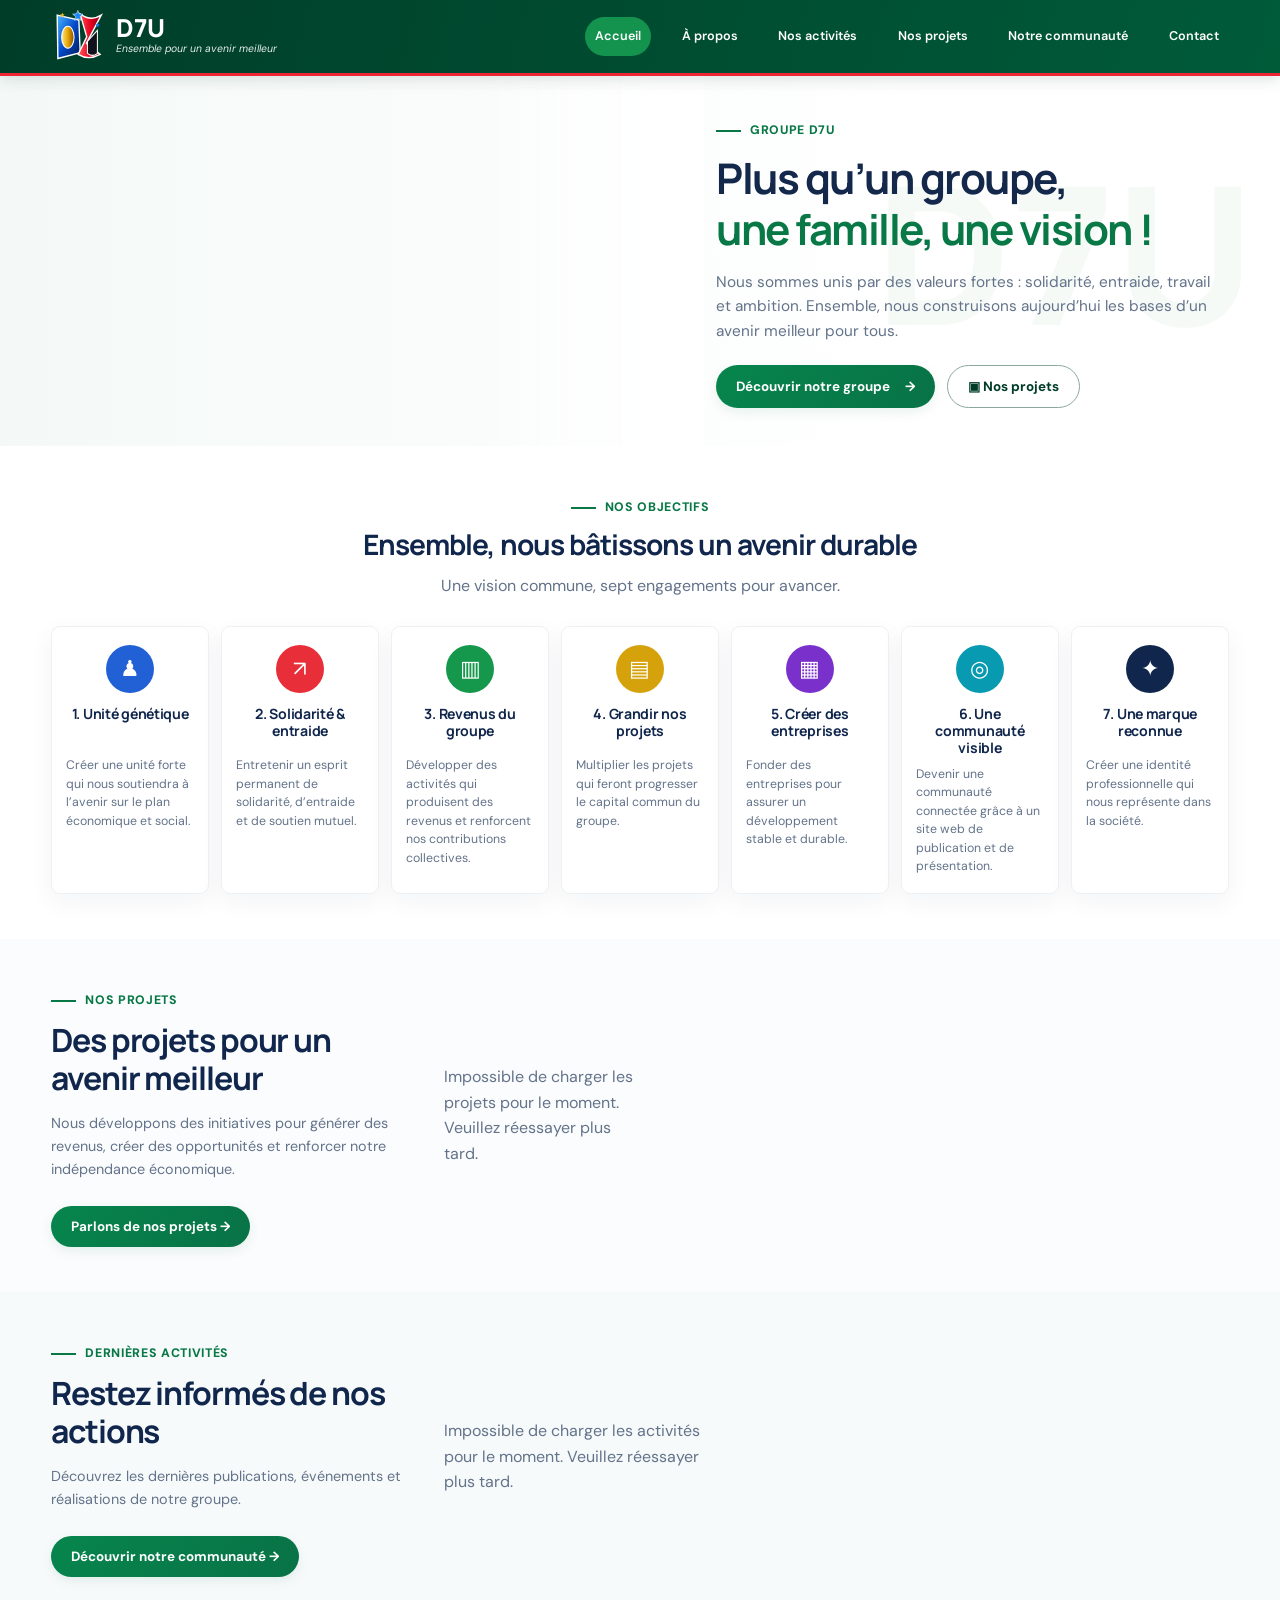
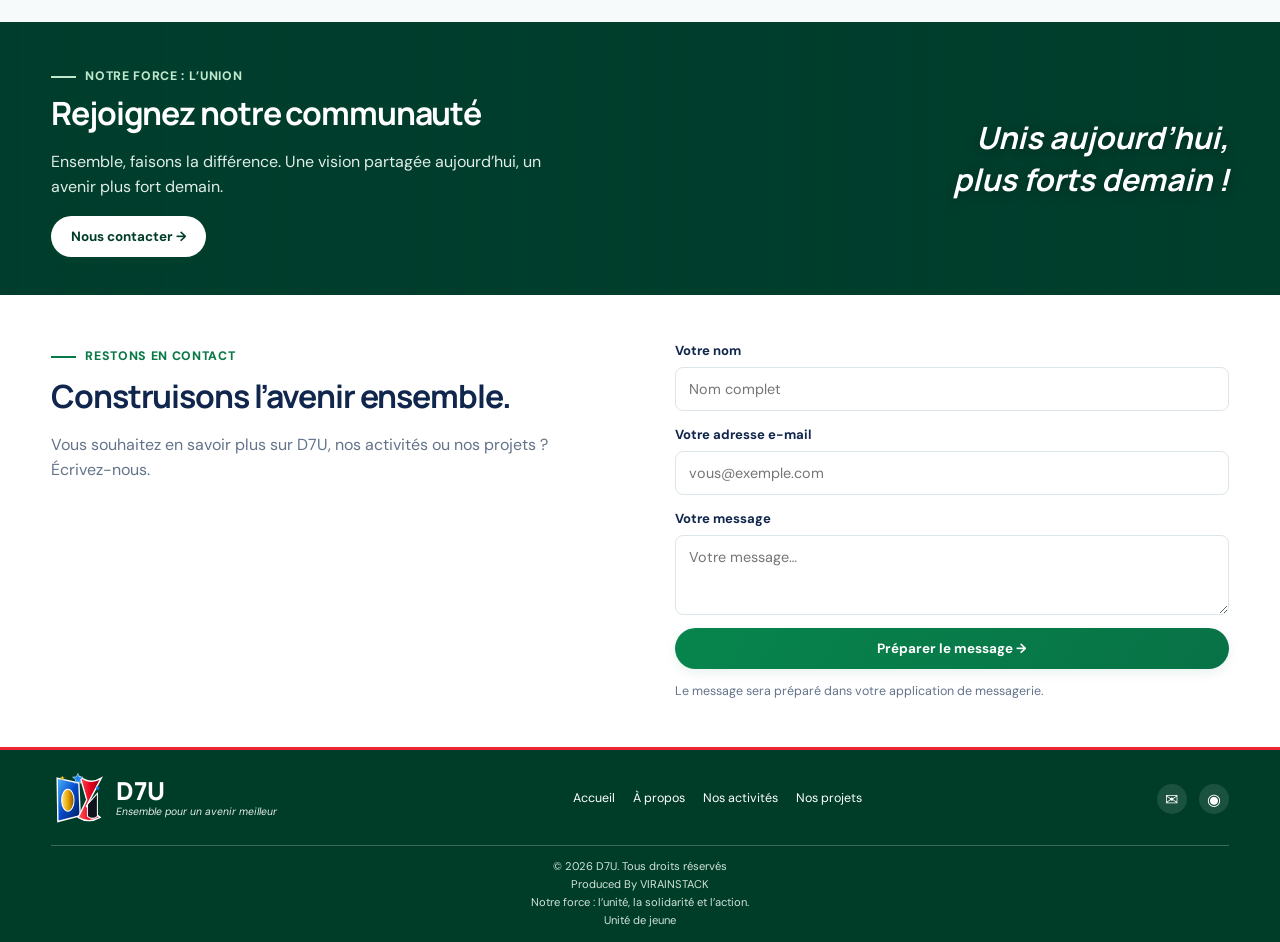
<file: index.html>
<!doctype html>
<html lang="fr"><head>
    <meta charset="utf-8"><meta name="viewport" content="width=device-width,initial-scale=1">
    <meta name="description" content="D7U, une communauté unie par la solidarité, l'entraide et une vision commune.">
    <title>D7U — Ensemble pour un avenir meilleur</title>
    <link rel="stylesheet" href="styles.css"></head>
<body>
<header class="header"><a class="brand" href="#accueil"><img src="logo.svg" alt="Logo D7U"><span><b>D7U</b><small>Ensemble pour un avenir meilleur</small></span></a><button class="menu-toggle" id="menuToggle" aria-label="Ouvrir le menu">☰</button><nav id="nav"><a class="active" href="#accueil">Accueil</a><a href="#apropos">À propos</a><a href="#activites">Nos activités</a><a href="#projets">Nos projets</a><a href="#communaute">Notre communauté</a><a href="#contact">Contact</a></header>
<main>
<section class="hero" id="accueil"><div class="hero-photo" aria-label="Membres d'une communauté réunis"></div><div class="hero-copy"><span class="eyebrow">GROUPE D7U</span><h1>Plus qu’un groupe,<br><em>une famille, une vision&nbsp;!</em></h1><p>Nous sommes unis par des valeurs fortes : solidarité, entraide, travail et ambition. Ensemble, nous construisons aujourd’hui les bases d’un avenir meilleur pour tous.</p><div class="hero-actions"><a class="btn" href="#apropos">Découvrir notre groupe <span>→</span></a><a class="btn btn-outline" href="#projets">▣ Nos projets</a></div></div><div class="hero-watermark">D7U</div></section>
<section class="objectives section" id="apropos"><div class="section-title"><span class="eyebrow">NOS OBJECTIFS</span><h2>Ensemble, nous bâtissons un avenir durable</h2><p>Une vision commune, sept engagements pour avancer.</p></div><div class="objective-grid">
<article class="objective"><i class="bubble blue">♟</i><h3>1. Unité génétique</h3><p>Créer une unité forte qui nous soutiendra à l’avenir sur le plan économique et social.</p></article>
<article class="objective"><i class="bubble red">↗</i><h3>2. Solidarité & entraide</h3><p>Entretenir un esprit permanent de solidarité, d’entraide et de soutien mutuel.</p></article>
<article class="objective"><i class="bubble green">▥</i><h3>3. Revenus du groupe</h3><p>Développer des activités qui produisent des revenus et renforcent nos contributions collectives.</p></article>
<article class="objective"><i class="bubble gold">▤</i><h3>4. Grandir nos projets</h3><p>Multiplier les projets qui feront progresser le capital commun du groupe.</p></article>
<article class="objective"><i class="bubble purple">▦</i><h3>5. Créer des entreprises</h3><p>Fonder des entreprises pour assurer un développement stable et durable.</p></article>
<article class="objective"><i class="bubble cyan">◎</i><h3>6. Une communauté visible</h3><p>Devenir une communauté connectée grâce à un site web de publication et de présentation.</p></article>
<article class="objective"><i class="bubble navy">✦</i><h3>7. Une marque reconnue</h3><p>Créer une identité professionnelle qui nous représente dans la société.</p></article></div></section>
<section class="projects section" id="projets"><div class="split-heading"><div><span class="eyebrow">NOS PROJETS</span><h2>Des projets pour un avenir meilleur</h2><p>Nous développons des initiatives pour générer des revenus, créer des opportunités et renforcer notre indépendance économique.</p><a class="btn" href="#contact">Parlons de nos projets →</a></div><div class="project-grid" id="projectGrid"><div class="loading">Chargement des projets…</div></div></div></section>
<section class="activities section" id="activites"><div class="split-heading"><div><span class="eyebrow">DERNIÈRES ACTIVITÉS</span><h2>Restez informés de nos actions</h2><p>Découvrez les dernières publications, événements et réalisations de notre groupe.</p><a class="btn" href="#communaute">Découvrir notre communauté →</a></div><div class="activity-grid" id="activityGrid"><div class="loading">Chargement des activités…</div></div></div></section>
<section class="community" id="communaute"><div class="community-bg"></div><div class="community-copy"><span class="eyebrow">NOTRE FORCE : L’UNION</span><h2>Rejoignez notre communauté</h2><p>Ensemble, faisons la différence. Une vision partagée aujourd’hui, un avenir plus fort demain.</p><a class="btn btn-light" href="#contact">Nous contacter →</a></div><div class="community-motto">Unis aujourd’hui,<br>plus forts demain !</div></section>
<section class="contact section" id="contact"><div><span class="eyebrow">RESTONS EN CONTACT</span><h2>Construisons l’avenir ensemble.</h2><p>Vous souhaitez en savoir plus sur D7U, nos activités ou nos projets ? Écrivez-nous.</p></div><form id="contactForm"><label>Votre nom<input required name="name" placeholder="Nom complet"></label><label>Votre adresse e-mail<input required type="email" name="email" placeholder="vous@exemple.com"></label><label>Votre message<textarea required name="message" rows="3" placeholder="Votre message…"></textarea></label><button class="btn" type="submit">Préparer le message →</button><p class="form-note" id="contactNote">Le message sera préparé dans votre application de messagerie.</p></form></section>
</main><footer><div class="footer-top"><a class="brand" href="#accueil"><img src="logo.svg" alt=""><span><b>D7U</b><small>Ensemble pour un avenir meilleur</small></span></a><div class="footer-links"><a href="#accueil">Accueil</a><a href="#apropos">À propos</a><a href="#activites">Nos activités</a><a href="#projets">Nos projets</a></div><div class="socials"><a href="#contact" aria-label="Contact">✉</a><a href="#contact" aria-label="WhatsApp">◉</a></div></div><div class="copyright">© 2026 D7U. Tous droits réservés <br>Produced By VIRAINSTACK <br>Notre force : l’unité, la solidarité et l’action.<br>Unité de jeune</span></div></footer><script src="/app.js"></script></body></html>
</file>
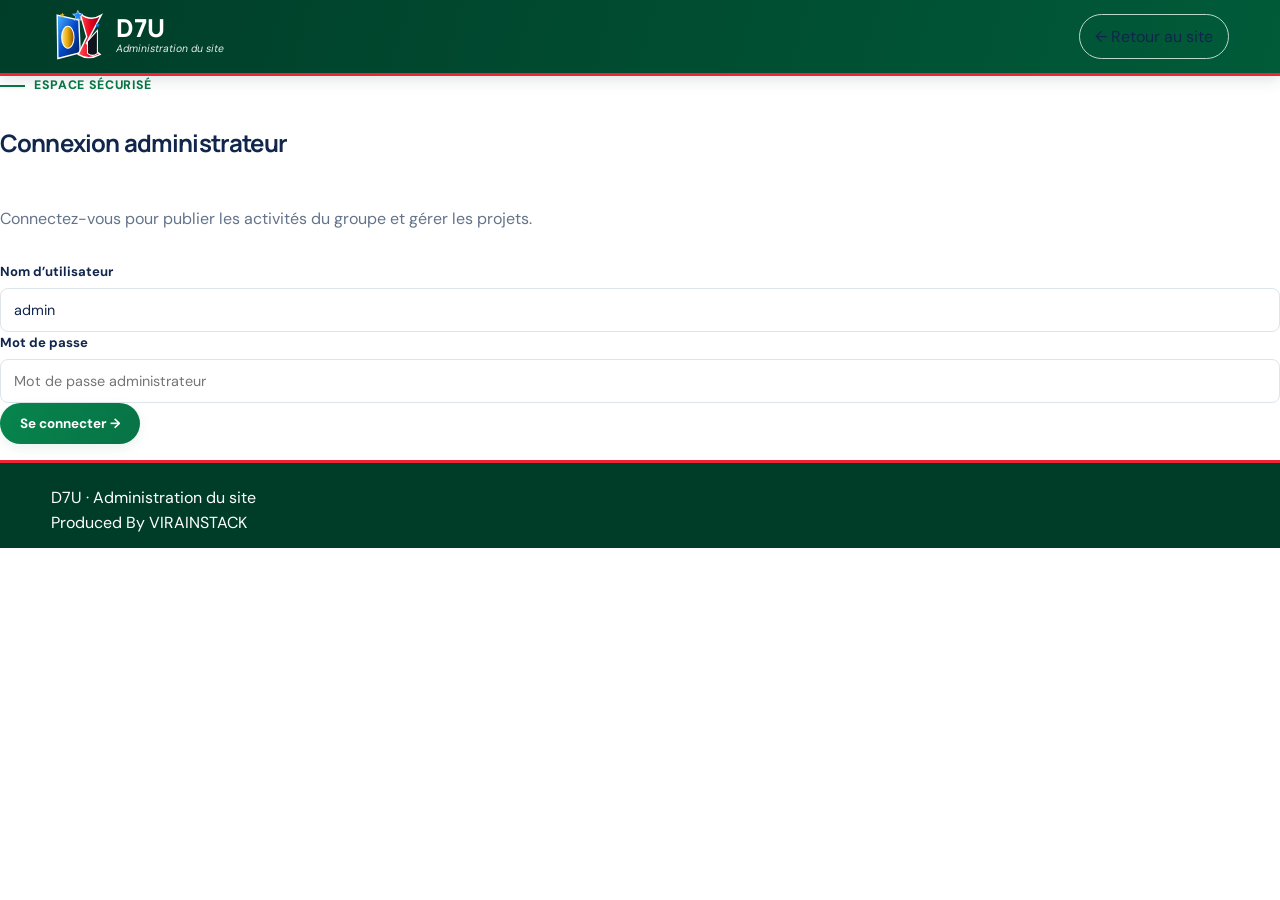
<file: admin.html>
<!doctype html><html lang="fr"><head><meta charset="utf-8"><meta name="viewport" content="width=device-width,initial-scale=1"><title>Administration — D7U</title><link rel="stylesheet" href="styles.css"></head><body class="admin-body"><header class="header"><a class="brand" href="/"><img src="logo.svg" alt="Logo D7U"><span><b>D7U</b><small>Administration du site</small></span></a><a class="admin-link" href="/">← Retour au site</a></header><main class="admin-main"><section class="admin-panel" id="loginPanel"><span class="eyebrow">ESPACE SÉCURISÉ</span><h1>Connexion administrateur</h1><p>Connectez-vous pour publier les activités du groupe et gérer les projets.</p><form id="loginForm"><label>Nom d’utilisateur<input name="username" required autocomplete="username" value="admin"></label><label>Mot de passe<input name="password" type="password" required autocomplete="current-password" placeholder="Mot de passe administrateur"></label><button class="btn" type="submit">Se connecter →</button><p id="loginError" class="error"></p></form></section>
<section id="dashboard" class="dashboard hidden"><div class="dash-head"><div><span class="eyebrow">GESTION DU CONTENU</span><h1>Tableau de bord D7U</h1><p>Publiez les actions du groupe et gérez les projets visibles sur l’accueil.</p></div><button class="btn btn-outline" id="logout">Déconnexion</button></div><div class="tabs"><button class="tab active" data-kind="activities">Nos activités</button><button class="tab" data-kind="projects">Nos projets</button></div><div class="admin-columns"><form id="contentForm" class="editor"><h2 id="formTitle">Nouvelle activité</h2><input type="hidden" name="id"><input type="hidden" name="kind" value="activities"><label>Titre<input required name="title" maxlength="140" placeholder="Titre de la publication"></label><label>Catégorie<input name="category" placeholder="Ex. Solidarité, Réunion…"></label><label>Date de l’activité<input name="date" type="date"></label><label>URL de l’image<input name="image" type="url" placeholder="https://…"></label><label>Description<textarea required name="description" rows="5" placeholder="Décrivez votre activité…"></textarea></label><div class="form-actions"><button class="btn" type="submit">Enregistrer la publication</button><button class="btn btn-outline" type="button" id="resetForm">Effacer</button></div><p id="saveMessage" class="form-note"></p></form><div class="manage"><h2>Contenus publiés</h2><div id="manageList"></div></div></div></section></main><footer class="admin-footer">D7U · Administration du site<br>Produced By VIRAINSTACK</footer><script src="/admin.js"></script></body></html>
</file>
<file: styles.css>
@import url('https://fonts.googleapis.com/css2?family=DM+Sans:wght@400;500;600;700&family=Manrope:wght@400;500;600;700;800&display=swap');
:root{--green:#087846;--dark:#003d29;--navy:#10264c;--red:#ed2535;--gold:#e4a90c;--muted:#63738a;--line:#e7edf0;--shadow:0 8px 26px #122e4a0d}*{box-sizing:border-box}html{scroll-behavior:smooth;scroll-padding-top:85px}body{margin:0;color:var(--navy);font-family:'DM Sans',Arial,sans-serif;background:#fff;line-height:1.6}h1,h2,h3{font-family:Manrope,Arial,sans-serif;line-height:1.2;letter-spacing:-.035em}h2{font-size:clamp(1.7rem,2.5vw,2.35rem);margin:.65rem 0}p{color:var(--muted)}a{color:inherit;text-decoration:none}.header{height:76px;background:linear-gradient(105deg,#003d29,#005b39);border-bottom:3px solid var(--red);display:flex;align-items:center;justify-content:space-between;padding:0 max(4%,calc((100% - 1440px)/2));gap:22px;position:sticky;top:0;z-index:20;box-shadow:0 4px 14px #062f2420}.brand{display:flex;align-items:center;gap:10px;color:white;flex-shrink:0}.brand img{width:55px;height:55px;object-fit:contain}.brand span{display:flex;flex-direction:column}.brand b{font:800 1.55rem Manrope,sans-serif;line-height:1.05}.brand small{font-size:.65rem;font-style:italic;opacity:.9}nav{display:flex;align-items:center;gap:clamp(8px,1.6vw,24px);color:#fff;font-size:.79rem;font-weight:600}nav a{padding:9px 10px;border-radius:24px;white-space:nowrap}nav a:hover,nav a.active{background:#13934e}.admin-link{border:1px solid #b8d9c9;border-radius:28px;padding:9px 15px!important}.menu-toggle{display:none;color:white;background:transparent;border:0;font-size:1.7rem}.hero{min-height:365px;position:relative;display:grid;grid-template-columns:55% 45%;align-items:center;overflow:hidden;background:linear-gradient(90deg,#f4f9f7 0%,#fff 72%)}.hero-photo{height:100%;min-height:365px;background:linear-gradient(90deg,#ffffff00 65%,#fff 100%),url('https://images.unsplash.com/photo-1529156069898-49953e39b3ac?auto=format&fit=crop&w=1400&q=85') center/cover;animation:heroReveal 1.1s ease both}.hero-copy{padding:38px clamp(25px,5vw,85px) 38px 12px;position:relative;z-index:1;animation:copyIn .8s .15s both}.eyebrow{color:var(--green);font-weight:800;font-size:.77rem;letter-spacing:.055em;display:inline-flex;align-items:center;gap:9px}.eyebrow:before{content:"";width:25px;height:2px;background:currentColor}.hero h1{font-size:clamp(2rem,3.3vw,3.5rem);margin:12px 0;color:#14284c}.hero h1 em{font-style:normal;color:var(--green)}.hero-copy p{max-width:560px;font-size:.96rem}.hero-actions{display:flex;gap:12px;flex-wrap:wrap;margin-top:22px}.btn{border:0;display:inline-flex;align-items:center;justify-content:center;gap:15px;background:linear-gradient(120deg,#07854d,#087246);color:#fff;padding:12px 20px;border-radius:28px;font:700 .84rem 'DM Sans',sans-serif;cursor:pointer;transition:transform .2s,box-shadow .2s;box-shadow:0 4px 12px #08784618}.btn:hover{transform:translateY(-2px);box-shadow:0 8px 18px #08784630}.btn-outline{background:#fff;color:var(--dark);border:1px solid #8aa99a;box-shadow:none}.hero-watermark{position:absolute;right:2%;top:12%;font:900 12rem Manrope,sans-serif;color:#e9f3ee;opacity:.45;pointer-events:none}.section{padding:45px max(4%,calc((100% - 1440px)/2))}.section-title{text-align:center;margin-bottom:28px}.section-title h2{font-size:clamp(1.55rem,2.2vw,2rem)}.section-title>p{margin:8px}.objective-grid{display:grid;grid-template-columns:repeat(7,minmax(0,1fr));gap:12px}.objective{padding:18px 14px 17px;border:1px solid #edf1f3;border-radius:9px;box-shadow:var(--shadow);background:#fff;transition:transform .25s,box-shadow .25s}.objective:hover{transform:translateY(-5px);box-shadow:0 14px 30px #183d5014}.bubble{display:grid;place-items:center;width:48px;height:48px;border-radius:50%;color:#fff;font-size:1.35rem;font-style:normal;margin:0 auto 13px}.blue{background:#2160d5}.red{background:#e72e39}.green{background:#15974c}.gold{background:#d6a20b}.purple{background:#7a31cb}.cyan{background:#079ab0}.navy{background:#10264c}.objective h3{text-align:center;font-size:.88rem;min-height:42px;margin:0 0 8px;letter-spacing:-.02em}.objective p{font-size:.77rem;line-height:1.5;margin:0}.projects{background:#fbfcfd}.split-heading{display:grid;grid-template-columns:31% 69%;gap:28px;align-items:center}.split-heading>div:first-child p{font-size:.9rem}.split-heading>div:first-child .btn{margin-top:10px}.project-grid{display:grid;grid-template-columns:repeat(4,minmax(0,1fr));gap:14px}.project-card,.activity-card{border:1px solid #eaf0f2;border-radius:9px;overflow:hidden;background:white;box-shadow:var(--shadow);transition:transform .25s}.project-card:hover,.activity-card:hover{transform:translateY(-4px)}.project-card img{height:112px;width:100%;object-fit:cover;display:block}.project-card .card-body{padding:12px}.project-card h3,.activity-card h3{font-size:.91rem;margin:0 0 6px}.project-card p,.activity-card p{font-size:.78rem;line-height:1.5;margin:0}.tag{font-size:.68rem;font-weight:700;color:var(--green);text-transform:uppercase;letter-spacing:.04em}.activities{background:#f7fafb}.activity-grid{display:grid;grid-template-columns:repeat(3,minmax(0,1fr));gap:14px}.activity-card img{width:100%;height:120px;object-fit:cover;display:block}.activity-card .card-body{padding:12px 14px}.activity-card time{font-size:.68rem;color:var(--green);font-weight:700}.read-more{display:inline-block;font-size:.75rem;color:#1768b1;font-weight:700;margin-top:8px}.loading{padding:24px;color:var(--muted)}.community{position:relative;min-height:220px;display:flex;align-items:center;justify-content:space-between;gap:24px;padding:38px max(4%,calc((100% - 1440px)/2));overflow:hidden;background:#003e2c;color:white}.community-bg{position:absolute;inset:0;background:linear-gradient(90deg,#003d2cf2 0%,#003d2cbf 48%,#003d2c32 100%),url('https://images.unsplash.com/photo-1511632765486-a01980e01a18?auto=format&fit=crop&w=1600&q=80') center 43%/cover}.community-copy,.community-motto{position:relative;z-index:1}.community-copy{max-width:500px}.community h2{margin:.5rem 0;color:white}.community p{color:#e0eee7}.community .eyebrow{color:#bfe8ce}.btn-light{background:#fff;color:var(--dark)}.community-motto{font:italic 700 clamp(1.2rem,2.4vw,2rem) Manrope,sans-serif;text-align:right;color:white;text-shadow:0 2px 10px #002d24}.contact{display:grid;grid-template-columns:1fr 1fr;gap:70px;align-items:start;background:#fff}.contact form,.admin-panel,.editor{display:grid;gap:13px}.contact label,.admin-main label{display:grid;gap:6px;font-size:.82rem;font-weight:700}.contact input,.contact textarea,.admin-main input,.admin-main textarea{width:100%;border:1px solid #dce5e9;border-radius:8px;padding:12px 13px;font:400 .9rem 'DM Sans',sans-serif;color:var(--navy);background:white}.contact input:focus,.contact textarea:focus,.admin-main input:focus,.admin-main textarea:focus{outline:2px solid #16895130;border-color:var(--green)}.form-note{font-size:.78rem;margin:0}footer{background:#003d29;border-top:3px solid var(--red);color:white;padding:22px max(4%,calc((100% - 1440px)/2)) 12px}.footer-top{display:flex;align-items:center;justify-content:space-between;gap:20px;padding-bottom:18px}.footer-links{display:flex;gap:18px;flex-wrap:wrap;font-size:.78rem}.footer-links a:hover{color:#a6e5bc}.socials{display:flex;gap:12px}.socials a{width:30px;height:30px;display:grid;place-items:center;background:#ffffff1b;border-radius:50%}.copyright{border-top:1px solid #ffffff3a;padding-top:12px;text-align:center;font-size:.7rem;color:#d0e2d8}.copyright span{margin-left:10px}.hidden{display:none!important}
@keyframes heroReveal{from{opacity:.55;transform:scale(1.04)}to{opacity:1;transform:scale(1)}}@keyframes copyIn{from{opacity:0;transform:translateY(16px)}to{opacity:1;transform:translateY(0)}}@media(min-width:1500px){.hero{min-height:430px}.hero-photo{min-height:430px}}@media(max-width:1100px){nav{gap:3px;font-size:.72rem}nav a{padding:8px 6px}.objective-grid{grid-template-columns:repeat(4,1fr)}.split-heading{grid-template-columns:1fr;gap:22px}.project-grid{grid-template-columns:repeat(4,1fr)}}@media(max-width:760px){.header{height:68px;padding:0 18px}.brand img{width:46px;height:46px}.brand b{font-size:1.3rem}.menu-toggle{display:block}nav{display:none;position:absolute;left:0;right:0;top:65px;background:#00432d;padding:14px 18px 20px;flex-direction:column;align-items:stretch;box-shadow:0 12px 18px #001b1428}nav.open{display:flex}nav a{padding:10px 12px}.hero{grid-template-columns:1fr}.hero-photo{min-height:240px;height:240px;background-image:linear-gradient(0deg,#fff0 65%,#fff0),url('https://images.unsplash.com/photo-1529156069898-49953e39b3ac?auto=format&fit=crop&w=1000&q=80');background-position:center 42%}.hero-copy{padding:26px 22px 36px}.hero h1{font-size:2.25rem}.hero-watermark{font-size:6rem;top:3%;right:5%}.section{padding:35px 18px}.objective-grid{grid-template-columns:repeat(2,minmax(0,1fr));gap:10px}.objective{padding:15px 12px}.objective h3{min-height:0}.project-grid{grid-template-columns:repeat(2,minmax(0,1fr));gap:10px}.activity-grid{grid-template-columns:1fr}.activity-card{display:grid;grid-template-columns:36% 64%}.activity-card img{height:100%;min-height:145px}.community{padding:32px 22px;align-items:flex-start;flex-direction:column;gap:8px}.community-motto{text-align:left}.contact{grid-template-columns:1fr;gap:20px}.footer-top{align-items:flex-start;flex-direction:column}.footer-links{gap:12px}.copyright span{display:block;margin:4px 0 0}}@media(max-width:390px){.objective-grid{grid-template-columns:1fr}.project-grid{grid-template-columns:1fr}.hero-actions{align-items:stretch;flex-direction:column}.hero-actions .btn{width:100%}}@media(prefers-reduced-motion:reduce){*,*:before,*:after{animation:none!important;transition:none!important;scroll-behavior:auto!important}}
/* Animation des membres : réservée à la page d'accueil, dans le bandeau hero. */
</file>
